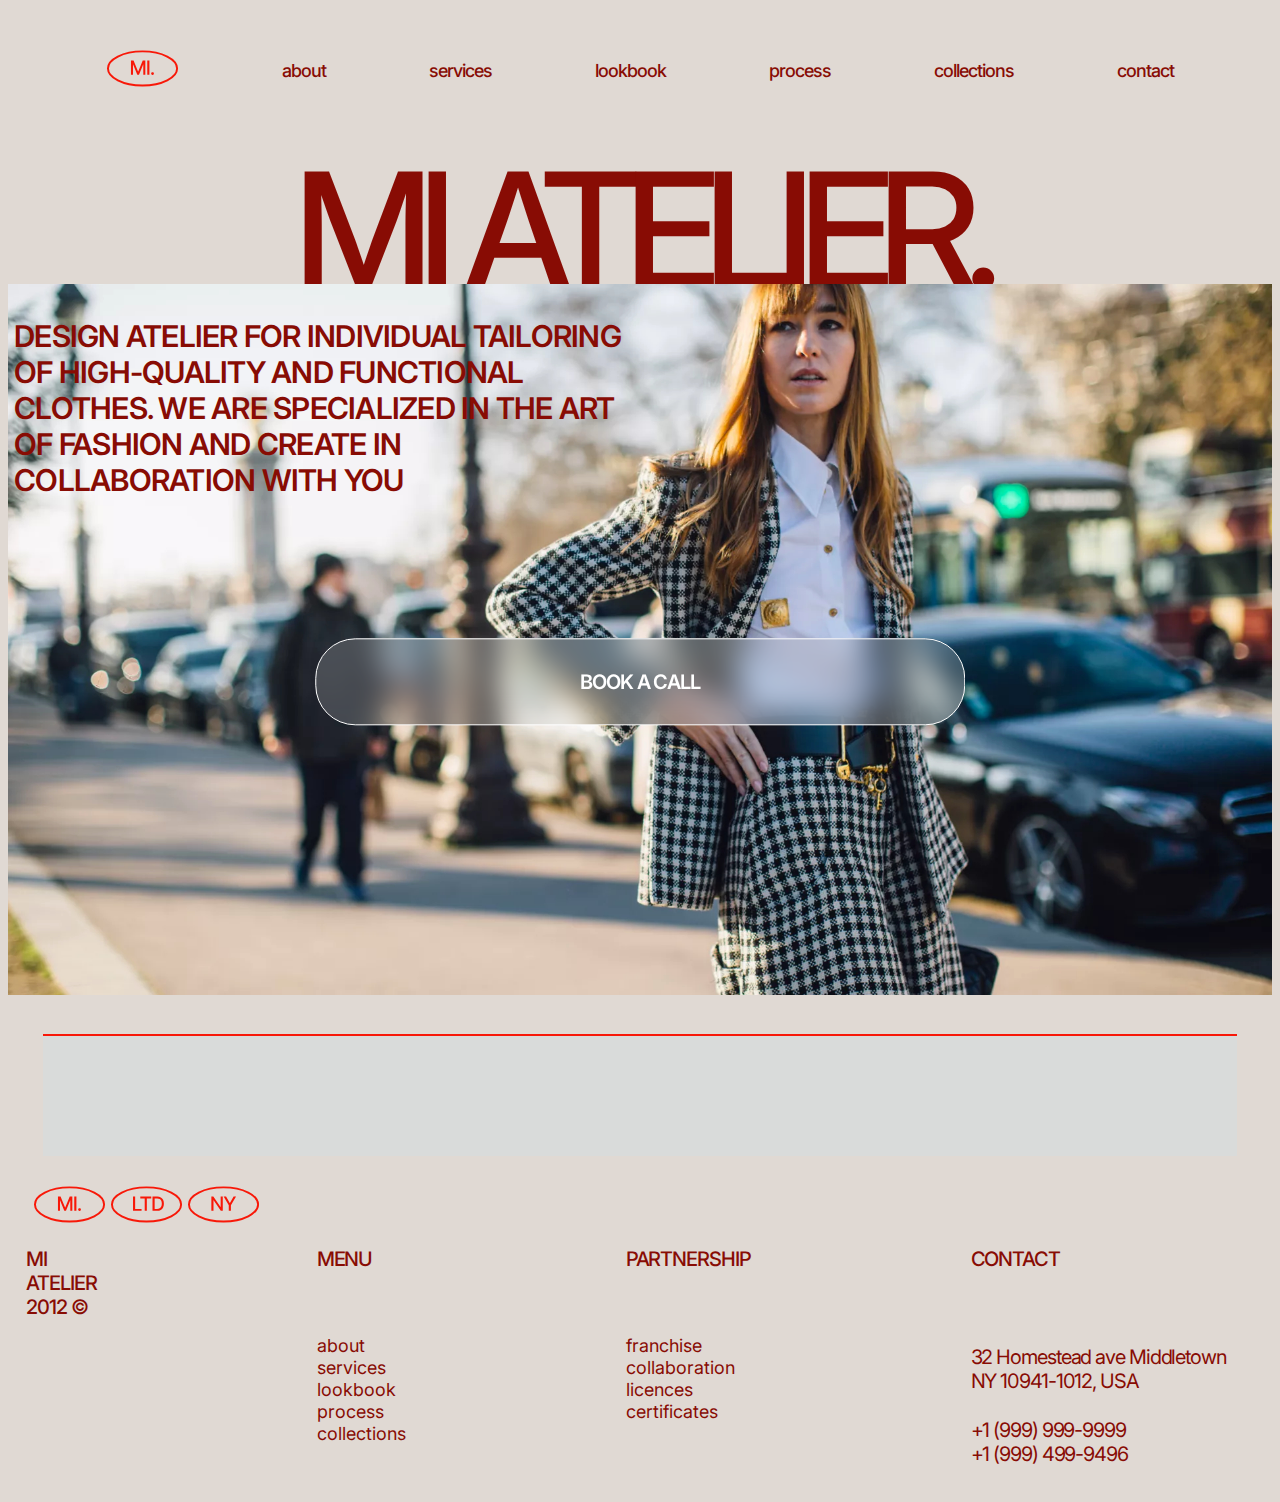
<file: Mockup2Code.html>
<!DOCTYPE html>
<html lang="en">
<head>
    <meta charset="UTF-8">
    <meta http-equiv="X-UA-Compatible" content="IE=edge">
    <meta name="viewport" content="width=device-width, initial-scale=1.0">
    <title>Mi Atelier.</title>
    <link rel="stylesheet" href="Mockup2Code.css">
    <style></style>
    <link rel="preconnect" href="https://fonts.googleapis.com">
    <link rel="preconnect" href="https://fonts.gstatic.com" crossorigin>
    <link href="https://fonts.googleapis.com/css2?family=Inter:wght@400;500;600&display=swap" rel="stylesheet">

</head>
<body>

    <header>
            

        <div id="TopNav">
            <img id= "Logo" src="Logo-MI.svg" alt="logo MI.">
            <p> <a href=""> about</a> </p>
            <p> <a href=""> services</a> </p>
            <p> <a href=""> lookbook</a> </p>
            <p> <a href=""> process</a> </p>
            <p> <a href=""> collections</a> </p>
            <p> <a href=""> contact</a> </p>
        </div>

    </header>
    <main>
        <section id="titre">
            <h1>MI ATELIER.</h1>
         </section>

        <section id="contenu">
            <div class="container">
                <div class="top-left">Design atelier for individual tailoring 
                    of high-quality and functional clothes. we are specialized in the art 
                    of fashion and create in collaboration with you</div>
                <img id=background-image src="image_Mi-Atelier.jpg" alt="photo d'une femme portant un tailleur, dans la rue d'une ville" width="100%">
                <button>Book a call</button>             
            </div>
        
        </section>
        
    </main>
    <!-- Footer -->
    <footer>

        <div id="LogoFooter"></div>
            <img id= "Logo" src="Logo-MI.svg" alt="logo MI.">
            <img id= "Logo" src="Logo-LTD.svg" alt="logo LTD.">
            <img id= "Logo" src="Logo-NY.svg" alt="logo NY.">

        <div id="BottomNav">
                <h3>mi atelier 2012 ©</h3>
                <div class="colonne Menu">
                    <h3>MENU</h3>
                    <br> <h4>about
                    <br>   services
                    <br>    lookbook
                    <br>    process
                    <br>    collections
                    </h4> 
                    </div>

                <div class="colonne Partnership">
                    <h3>PARTNERSHIP</h3>
                    <br> <h4>franchise
                    <br>   collaboration
                    <br>    licences
                    <br>    certificates
                    </h4>
                </div>
                 
                <div class="colonne Contact">
                    <h3>CONTACT</h3>
                    <br> <h5>32 Homestead ave Middletown 
                    <br>   NY 10941-1012, USA
                    <br>
                    <br>    +1 (999) 999-9999
                    <br>    +1 (999) 499-9496
                    </h5>    
                </div> 
        </div>

   
    </footer>
</body>
</html>
</file>
<file: Mockup2Code.css>
body
{
    background-color: #E0D9D3;
    font-family: 'Inter';
    color: #880c04;
}

*
{
    background-color: #E0D9D3;
    font-family: 'Inter', sans-serif;
    color: #880c04;
}

#titre
{
    margin-top: 66px;
    
    
}

#contenu
{
    margin-top: -150px;
    
}

.container {
    position: relative;
	width: 100%;
}

h1{
    text-align: center;
    font-size: 160px;
    position: relative;
    font-family: 'Inter';
font-style: normal;
font-weight: 500;
font-size: 160px;
line-height: 194px;
/* identical to box height */

letter-spacing: -0.095em;
margin-top: 40px;
}

h3{

height: 24px;
left: 62px;
top: 1138.5px;

font-family: 'Inter';
font-style: normal;
font-weight: 500;
font-size: 20px;
line-height: 24px;
letter-spacing: -0.055em;
text-transform: uppercase;

}
h4{
    font-family: 'Inter';
    font-style: normal;
    font-weight: 400;
    font-size: 18px;
    line-height: 22px;
    /* identical to box height */

}
h5{
width: 283.08px;
height: 50px;
left: 1064.98px;
top: 1203.52px;

font-family: 'Inter';
font-style: normal;
font-weight: 400;
font-size: 20px;
line-height: 122.52%;
/* or 25px */

letter-spacing: -0.055em;
}
p{
    margin-top: 30px;

}
a{
    text-decoration: none;
    
}
.background-image{
    position: absolute;
    width: 1440px;
    height: 742px;
    left: 0px;
    top: 282px;
}

button{

box-sizing: border-box;

position: absolute;
width: 649.5px;
height: 87.38px;
left: 395.5px;

background: rgba(227, 227, 227, 0.2);
border: 1px solid #FFFFFF;
backdrop-filter: blur(15px);
/* Note: backdrop-filter has minimal browser support */

border-radius: 40px;

  bottom: 230px;
  left: 50%;
  transform: translate(-50%, -50%);
  -ms-transform: translate(-50%, -50%);
  padding: 12px 24px;

  font-family: 'Inter';
font-style: normal;
font-weight: 600;
font-size: 20px;
line-height: 24px;
text-align: center;
letter-spacing: -0.055em;
text-transform: uppercase;
color: #FFFFFF;
}

#Logo
{
    margin-top: 20px;
    height: 37px;
    width: 73px;
}


.top-left {
    position: absolute;
    width: 628.41px;
height: 178.74px;
left: 6px;
top: 34px;
    font-family: 'Inter';
font-style: normal;
font-weight: 600;
font-size: 30px;
line-height: 36px;
letter-spacing: -0.025em;
text-transform: uppercase;
background-color: transparent;
  }

#TopNav
{
    height: 37px;
    margin-top: 30px;
   display: flex;
   flex-direction: row;
   gap: 103px;
   justify-content: center;
   font-family: 'Inter';
font-style: normal;
font-weight: 500;
font-size: 18px;
line-height: 22px;
/* identical to box height */

text-align: center;
letter-spacing: -0.055em;
text-transform: lowercase;
}

#BottomNav
{
   display: flex;
   flex-direction: row;
   gap: 220px;
   justify-content: left;

}
#LogoFooter{
    width: auto;
    height: 0px;
    border-top: 2px solid #880c04;
    background:none;
    margin: 10px;
}


footer{
    padding: 25px;

}
#BottomNav
{
   display: flex;
   flex-direction: row;
   gap: 220px;
   justify-content: center;

}
#LogoFooter{
    width: auto;
    height: 120px;
    border-top: 2px solid #F81808;
    background: #d9dbda;
    margin: 10px;
}

footer{
    padding: 25px;
}
</file>
